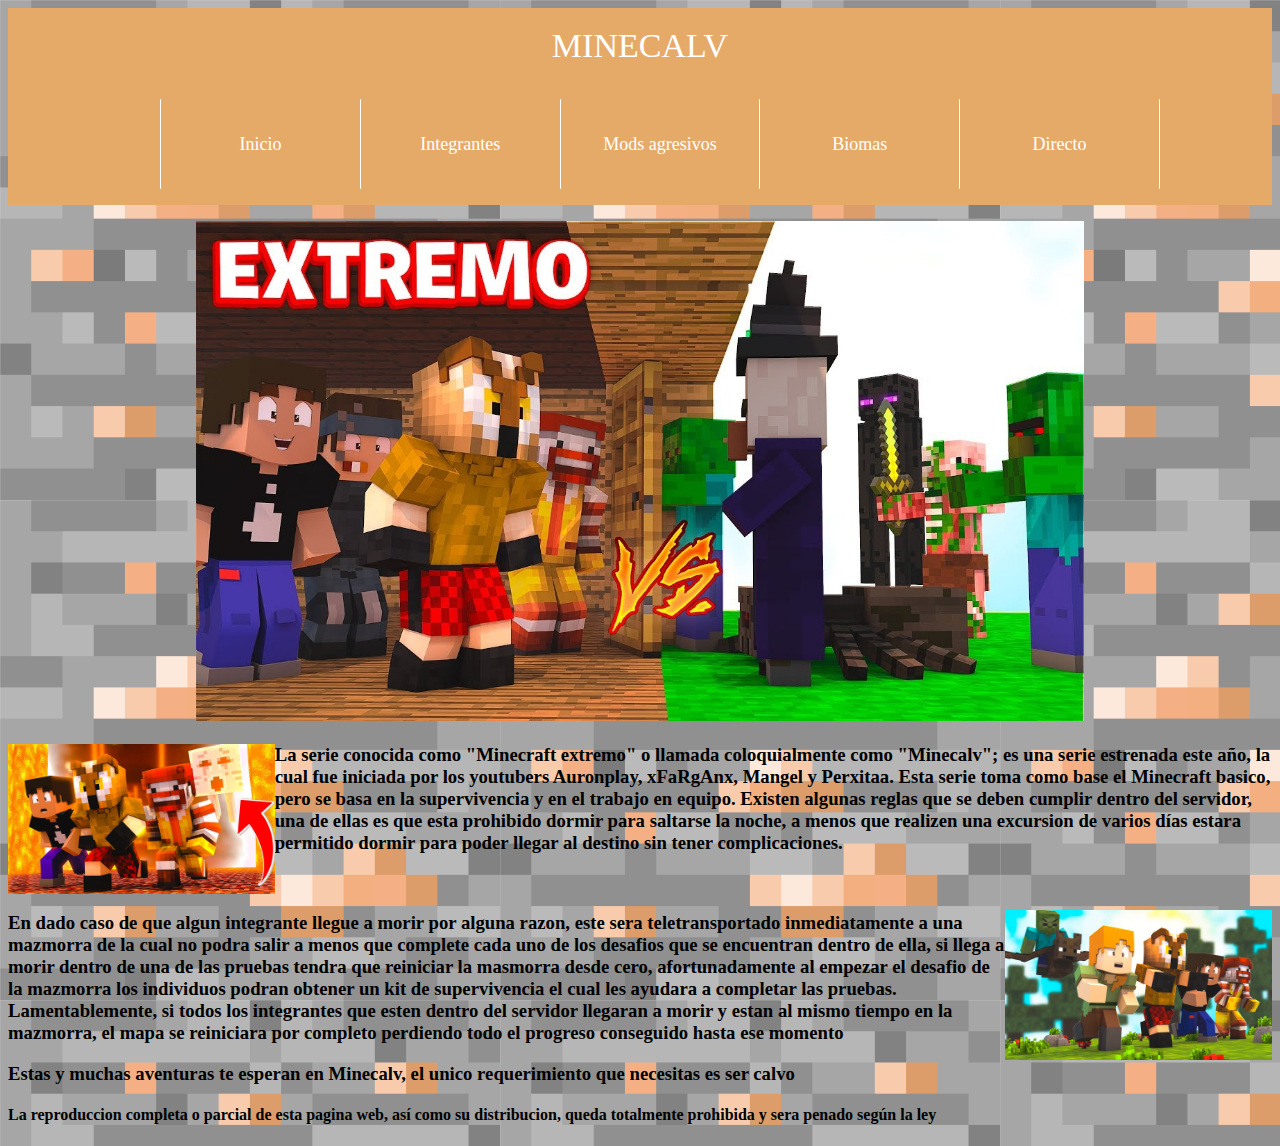
<file: index.html>
<!DOCTYPE html>
<html>
<head>
	<meta charset="utf-8">
	<title>Minecalv</title>
	<link rel="stylesheet" type="text/css" href="css/estilos.css">
</head>
<body img background=Iron.png>
	<section class="title">
		<h1>MINECALV</h1>
	</section>
	<nav class="navegacion">
		<ul class="menu">
			<li class="first-item">
				<a href="#">
					<a href="index.html">
						<img src="Pasto.png" alt="" class="imagenes">
						<span class="text-item">Inicio</span>
						<span class="down-item"></span>
					</a>
				</a>
			</li>
			<li>
				<a href="#">
					<a href="Integrantes.html">
						<img src="Integrantes.png" alt="" class="imagenes">
					    <span class="text-item">Integrantes</span>
					    <span class="down-item"></span>
					</a>
				</a>
			</li>
			<li>
				<a href="#">
					<a href="Mod.html">
						<img src="Mod.png" alt="" class="imagenes">
					    <span class="text-item">Mods agresivos</span>
					    <span class="down-item"></span>
					</a>
				</a>
			</li>
			<li>
				<a href="#">
					<a href="Biomas.html">
						<img src="Paisaje.jpg" alt="" class="imagenes">
					    <span class="text-item">Biomas</span>
					    <span class="down-item"></span>
					</a>
				</a>
			</li>
			<li>
				<a href="#">
					<a href="Canales.html">
						<img src="twitch.png" alt="" class="imagenes">
					    <span class="text-item">Directo</span>
					    <span class="down-item"></span>
					</a>
				</a>
			</li>
		</ul>
	</nav>
    <section>
		<div class="imagen">
			<p><img src="Extr.jpg" height="500"></p>
		</div>
		<div>
		<img src="Extremo2.jpg" align="left" height="150">	
			<p><h3>La serie conocida como "Minecraft extremo" o llamada coloquialmente como "Minecalv"; es una serie estrenada este año, la cual fue iniciada por los youtubers Auronplay, xFaRgAnx, Mangel y Perxitaa. Esta serie toma como base el Minecraft basico, pero se basa en la supervivencia y en el trabajo en equipo. Existen algunas reglas que se deben cumplir dentro del servidor, una de ellas es que esta prohibido dormir para saltarse la noche, a menos que realizen una excursion de varios días estara permitido dormir para poder llegar al destino sin tener complicaciones.</h3></p>
			<br clear="left">

            <p><img src="Extremo3.jpg" align="right" height="150"></p>
			<p><h3>En dado caso de que algun integrante llegue a morir por alguna razon, este sera teletransportado inmediatamente a una mazmorra de la cual no podra salir a menos que complete cada uno de los desafios que se encuentran dentro de ella, si llega a morir dentro de una de las pruebas tendra que reiniciar la masmorra desde cero, afortunadamente al empezar el desafio de la mazmorra los individuos podran obtener un kit de supervivencia el cual les ayudara a completar las pruebas. Lamentablemente, si todos los integrantes que esten dentro del servidor llegaran a morir y estan al mismo tiempo en la mazmorra, el mapa se reiniciara por completo perdiendo todo el progreso conseguido hasta ese momento</h3></p>

			<p><h3>Estas y muchas aventuras te esperan en Minecalv, el unico requerimiento que necesitas es ser calvo</h3></p>

		</div>   
	</section>
	<div>
		<footer>
			<h4>La reproduccion completa o parcial de esta pagina web, así como su distribucion, queda totalmente prohibida y sera penado según la ley</h4>
		</footer>
	</div>
</body>
</html>
</file>
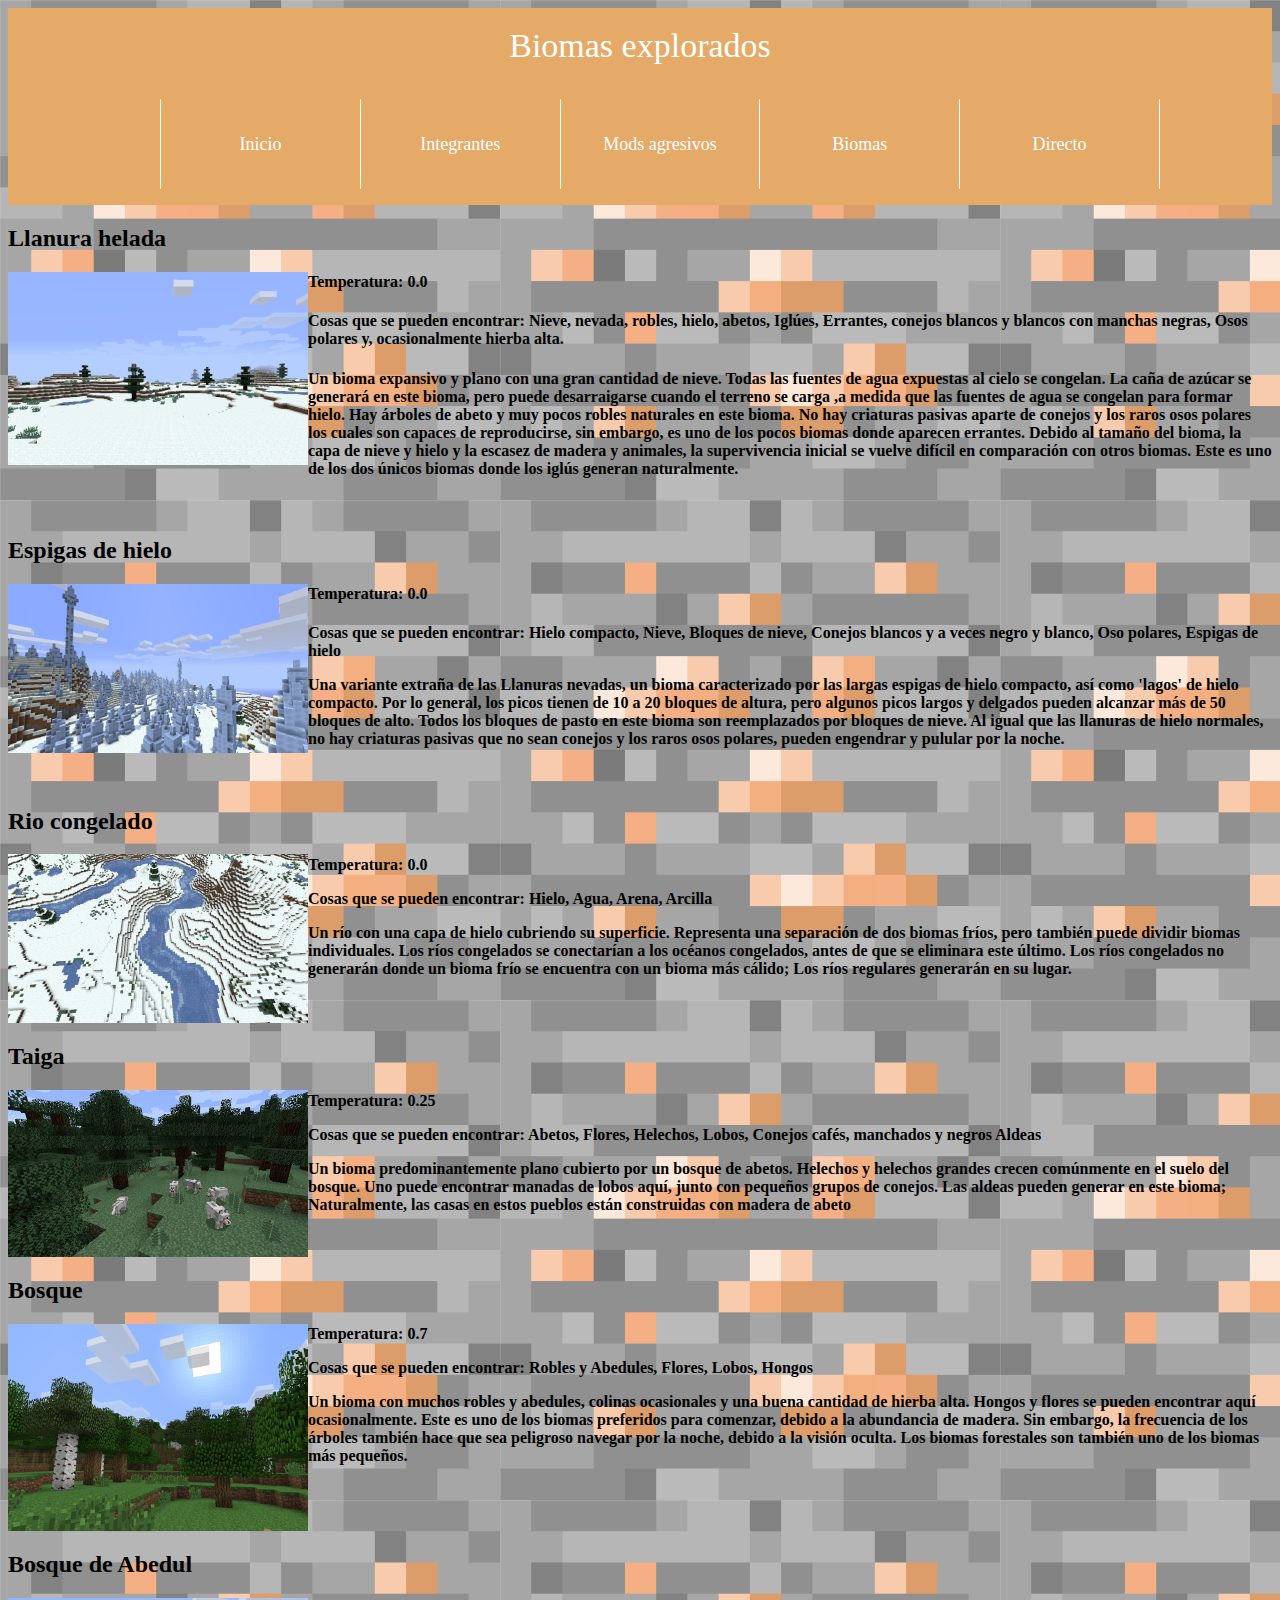
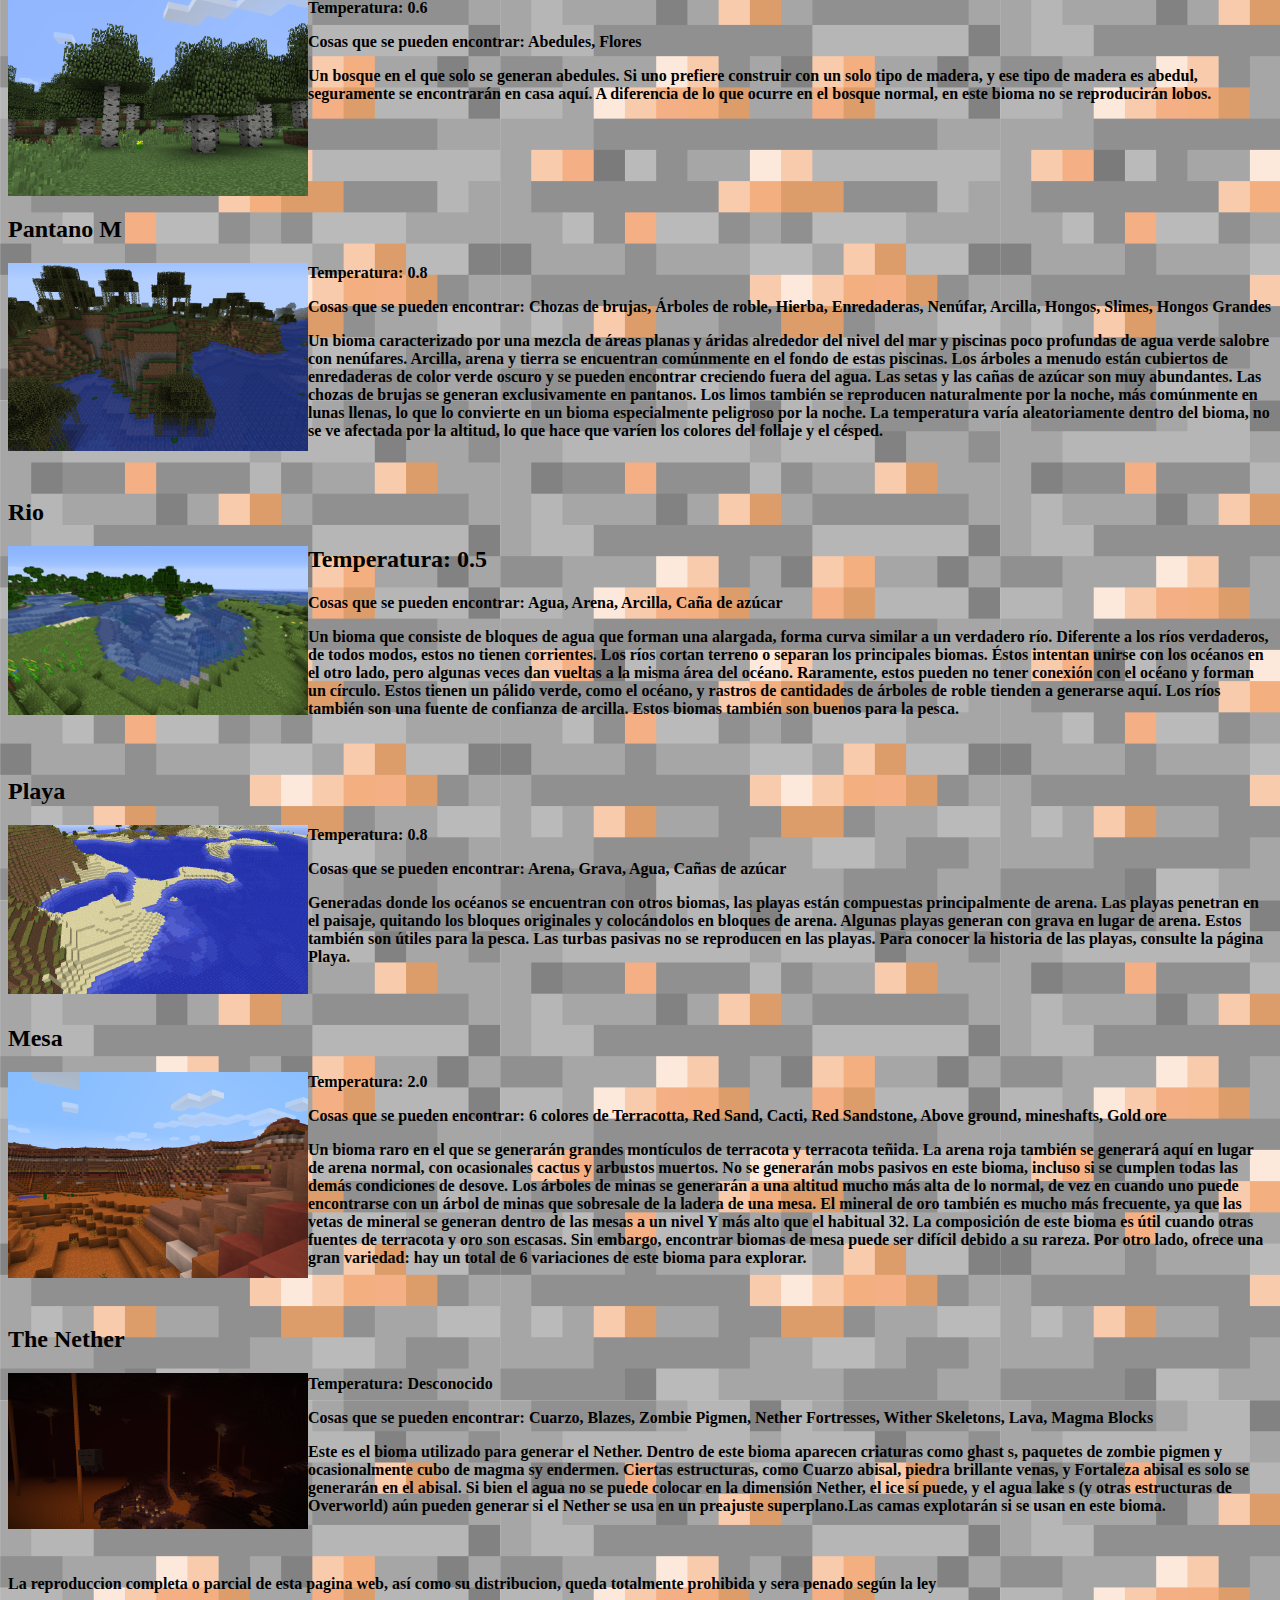
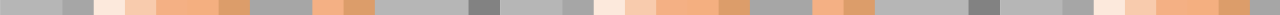
<file: Biomas.html>
<!DOCTYPE html>
<html>
<head>
	<meta charset="utf-8">
	<title>Biomas</title>
	<link rel="stylesheet" type="text/css" href="css/estilos.css">
</head>
<body img background=Iron.png>
	<section class="title">
		<h1>Biomas explorados</h1>
	</section>
	<nav class="navegacion">
		<ul class="menu">
			<li class="first-item">
				<a href="#">
					<a href="index.html">
						<img src="Pasto.png" alt="" class="imagenes">
						<span class="text-item">Inicio</span>
						<span class="down-item"></span>
					</a>
				</a>
			</li>
			<li>
				<a href="#">
					<a href="Integrantes.html">
						<img src="Integrantes.png" alt="" class="imagenes">
					    <span class="text-item">Integrantes</span>
					    <span class="down-item"></span>
					</a>
				</a>
			</li>
			<li>
				<a href="#">
					<a href="Mod.html">
						<img src="Mod.png" alt="" class="imagenes">
					    <span class="text-item">Mods agresivos</span>
					    <span class="down-item"></span>
					</a>
				</a>
			</li>
			<li>
				<a href="#">
					<a href="Biomas.html">
						<img src="Paisaje.jpg" alt="" class="imagenes">
					    <span class="text-item">Biomas</span>
					    <span class="down-item"></span>
					</a>
				</a>
			</li>
			<li>
				<a href="#">
					<a href="Canales.html">
						<img src="twitch.png" alt="" class="imagenes">
					    <span class="text-item">Directo</span>
					    <span class="down-item"></span>
					</a>
				</a>
			</li>
		</ul>
	</nav>
	<div>
		<nav>
			<p>
				<h2>Llanura helada</h2>
		    </p>
			<p>
				<img src="Llanurahelada.png" align="left">
				<p><h4>Temperatura: 0.0<h4></p>
				<p><h4>Cosas que se pueden encontrar: Nieve, nevada, robles, hielo, abetos, Iglúes, Errantes, conejos blancos y blancos con manchas negras, Osos polares y, ocasionalmente hierba alta.</h4></p>
				<h4>Un bioma expansivo y plano con una gran cantidad de nieve. Todas las fuentes de agua expuestas al cielo se congelan. La caña de azúcar se generará en este bioma, pero puede desarraigarse cuando el terreno se carga ,a medida que las fuentes de agua se congelan para formar hielo. Hay árboles de abeto y muy pocos robles naturales en este bioma. No hay criaturas pasivas aparte de conejos y los raros osos polares los cuales son capaces de reproducirse, sin embargo, es uno de los pocos biomas donde aparecen errantes. Debido al tamaño del bioma, la capa de nieve y hielo y la escasez de madera y animales, la supervivencia inicial se vuelve difícil en comparación con otros biomas. Este es uno de los dos únicos biomas donde los iglús generan naturalmente.</h4>
				<br clear="left">
			</p>
            <p><h2>Espigas de hielo</h2></p>
            <p>
				<img src="Espigas.png" align="left">
				<p><h4>Temperatura: 0.0<h4></p>
				<p><h4>Cosas que se pueden encontrar: Hielo compacto, Nieve, Bloques de nieve, Conejos blancos y a veces negro y blanco, Oso polares, Espigas de hielo</p>
				Una variante extraña de las Llanuras nevadas, un bioma caracterizado por las largas espigas de hielo compacto, así como 'lagos' de hielo compacto. Por lo general, los picos tienen de 10 a 20 bloques de altura, pero algunos picos largos y delgados pueden alcanzar más de 50 bloques de alto. Todos los bloques de pasto en este bioma son reemplazados por bloques de nieve. Al igual que las llanuras de hielo normales, no hay criaturas pasivas que no sean conejos y los raros osos polares, pueden engendrar y pulular por la noche.</h4>
				<br clear="left">
			</p>
			<p><h2>Rio congelado</h2></p>
				<img src="Congelado.png" align="left">
				<p><h4>Temperatura: 0.0</p>
				<p>Cosas que se pueden encontrar: Hielo, Agua, Arena, Arcilla</p>
				Un río con una capa de hielo cubriendo su superficie. Representa una separación de dos biomas fríos, pero también puede dividir biomas individuales. Los ríos congelados se conectarían a los océanos congelados, antes de que se eliminara este último. Los ríos congelados no generarán donde un bioma frío se encuentra con un bioma más cálido; Los ríos regulares generarán en su lugar.</h4>
				<br clear="left">
			<p><h2>Taiga</h2></p>
				<img src="Taiga.png" align="left">
				<p><h4>Temperatura: 0.25</p>
				<p>Cosas que se pueden encontrar: Abetos, Flores, Helechos, Lobos, Conejos cafés, manchados y negros Aldeas</p>
				Un bioma predominantemente plano cubierto por un bosque de abetos. Helechos y helechos grandes crecen comúnmente en el suelo del bosque. Uno puede encontrar manadas de lobos aquí, junto con pequeños grupos de conejos. Las aldeas pueden generar en este bioma; Naturalmente, las casas en estos pueblos están construidas con madera de abeto</h4>
				<br clear="left">
			<p><h2>Bosque</h2></p>
				<img src="Bosque.png" align="left">
				<p><h4>Temperatura: 0.7</p>
				<p>Cosas que se pueden encontrar: Robles y Abedules, Flores, Lobos, Hongos</p>
				Un bioma con muchos robles y abedules, colinas ocasionales y una buena cantidad de hierba alta. Hongos y flores se pueden encontrar aquí ocasionalmente. Este es uno de los biomas preferidos para comenzar, debido a la abundancia de madera. Sin embargo, la frecuencia de los árboles también hace que sea peligroso navegar por la noche, debido a la visión oculta. Los biomas forestales son también uno de los biomas más pequeños.</h4>
				<br clear="left">
			<p><h2>Bosque de Abedul</h2></p>
				<img src="Abedul.png" align="left">
				<p><h4>Temperatura: 0.6</p>
				<p>Cosas que se pueden encontrar: Abedules, Flores</p>
				Un bosque en el que solo se generan abedules. Si uno prefiere construir con un solo tipo de madera, y ese tipo de madera es abedul, seguramente se encontrarán en casa aquí. A diferencia de lo que ocurre en el bosque normal, en este bioma no se reproducirán lobos.</h4>	
				<br clear="left">
			<p><h2>Pantano M</h2></p>
				<img src="Pantano.png" align="left">
				<p><h4>Temperatura: 0.8</p>
				<p>Cosas que se pueden encontrar: Chozas de brujas, Árboles de roble, Hierba, Enredaderas, Nenúfar, Arcilla, Hongos, Slimes, Hongos Grandes</p>
				Un bioma caracterizado por una mezcla de áreas planas y áridas alrededor del nivel del mar y piscinas poco profundas de agua verde salobre con nenúfares. Arcilla, arena y tierra se encuentran comúnmente en el fondo de estas piscinas. Los árboles a menudo están cubiertos de enredaderas de color verde oscuro y se pueden encontrar creciendo fuera del agua. Las setas y las cañas de azúcar son muy abundantes. Las chozas de brujas se generan exclusivamente en pantanos. Los limos también se reproducen naturalmente por la noche, más comúnmente en lunas llenas, lo que lo convierte en un bioma especialmente peligroso por la noche. La temperatura varía aleatoriamente dentro del bioma, no se ve afectada por la altitud, lo que hace que varíen los colores del follaje y el césped.</h4>
				<br clear="left">
			<p><h2>Rio</h2></p>
				<img src="Rio.png" align="left">
				<p><h2>Temperatura: 0.5</h2></p>
				<p><h4>Cosas que se pueden encontrar: Agua, Arena, Arcilla, Caña de azúcar</p>
				Un bioma que consiste de bloques de agua que forman una alargada, forma curva similar a un verdadero río. Diferente a los ríos verdaderos, de todos modos, estos no tienen corrientes. Los ríos cortan terreno o separan los principales biomas. Éstos intentan unirse con los océanos en el otro lado, pero algunas veces dan vueltas a la misma área del océano. Raramente, estos pueden no tener conexión con el océano y forman un círculo. Estos tienen un pálido verde, como el océano, y rastros de cantidades de árboles de roble tienden a generarse aquí. Los ríos también son una fuente de confianza de arcilla. Estos biomas también son buenos para la pesca.</h4>
				<br clear="left">
			<p><h2>Playa</h2></p>
				<img src="Playa.png" align="left">
				<p><h4>Temperatura: 0.8</p>
				<p>Cosas que se pueden encontrar: Arena, Grava, Agua, Cañas de azúcar</p>
				Generadas donde los océanos se encuentran con otros biomas, las playas están compuestas principalmente de arena. Las playas penetran en el paisaje, quitando los bloques originales y colocándolos en bloques de arena. Algunas playas generan con grava en lugar de arena. Estos también son útiles para la pesca. Las turbas pasivas no se reproducen en las playas. Para conocer la historia de las playas, consulte la página Playa.</h4>
				<br clear="left">
			<p><h2>Mesa</h2></p>
				<img src="mesa.png" align="left">
				<p><h4>Temperatura: 2.0</p>
				<p>Cosas que se pueden encontrar: 6 colores de Terracotta, Red Sand, Cacti, Red Sandstone, Above ground, mineshafts, Gold ore</p>
				Un bioma raro en el que se generarán grandes montículos de terracota y terracota teñida. La arena roja también se generará aquí en lugar de arena normal, con ocasionales cactus y arbustos muertos. No se generarán mobs pasivos en este bioma, incluso si se cumplen todas las demás condiciones de desove. Los árboles de minas se generarán a una altitud mucho más alta de lo normal, de vez en cuando uno puede encontrarse con un árbol de minas que sobresale de la ladera de una mesa. El mineral de oro también es mucho más frecuente, ya que las vetas de mineral se generan dentro de las mesas a un nivel Y más alto que el habitual 32. La composición de este bioma es útil cuando otras fuentes de terracota y oro son escasas. Sin embargo, encontrar biomas de mesa puede ser difícil debido a su rareza. Por otro lado, ofrece una gran variedad: hay un total de 6 variaciones de este bioma para explorar.</h4>
				<br clear="left">
			<p><h2>The Nether</h2></p>
				<img src="The_Nether.png" align="left">
				<p><h4>Temperatura: Desconocido</p>
				<p>Cosas que se pueden encontrar: Cuarzo, Blazes, Zombie Pigmen, Nether Fortresses, Wither Skeletons, Lava, Magma Blocks</p>
				Este es el bioma utilizado para generar el Nether. Dentro de este bioma aparecen criaturas como ghast s, paquetes de zombie pigmen y ocasionalmente cubo de magma sy endermen. Ciertas estructuras, como Cuarzo abisal, piedra brillante venas, y Fortaleza abisal es solo se generarán en el abisal. Si bien el agua no se puede colocar en la dimensión Nether, el ice sí puede, y el agua lake s (y otras estructuras de Overworld) aún pueden generar si el Nether se usa en un preajuste superplano.Las camas explotarán si se usan en este bioma.</h4>
				<br clear="left">
		</nav>
	</div>
	<div>
		<footer>
			<h4>
				La reproduccion completa o parcial de esta pagina web, así como su distribucion, queda totalmente prohibida y sera penado según la ley
			</h4>
		</footer>
	</div>
</body>
</html>
</file>
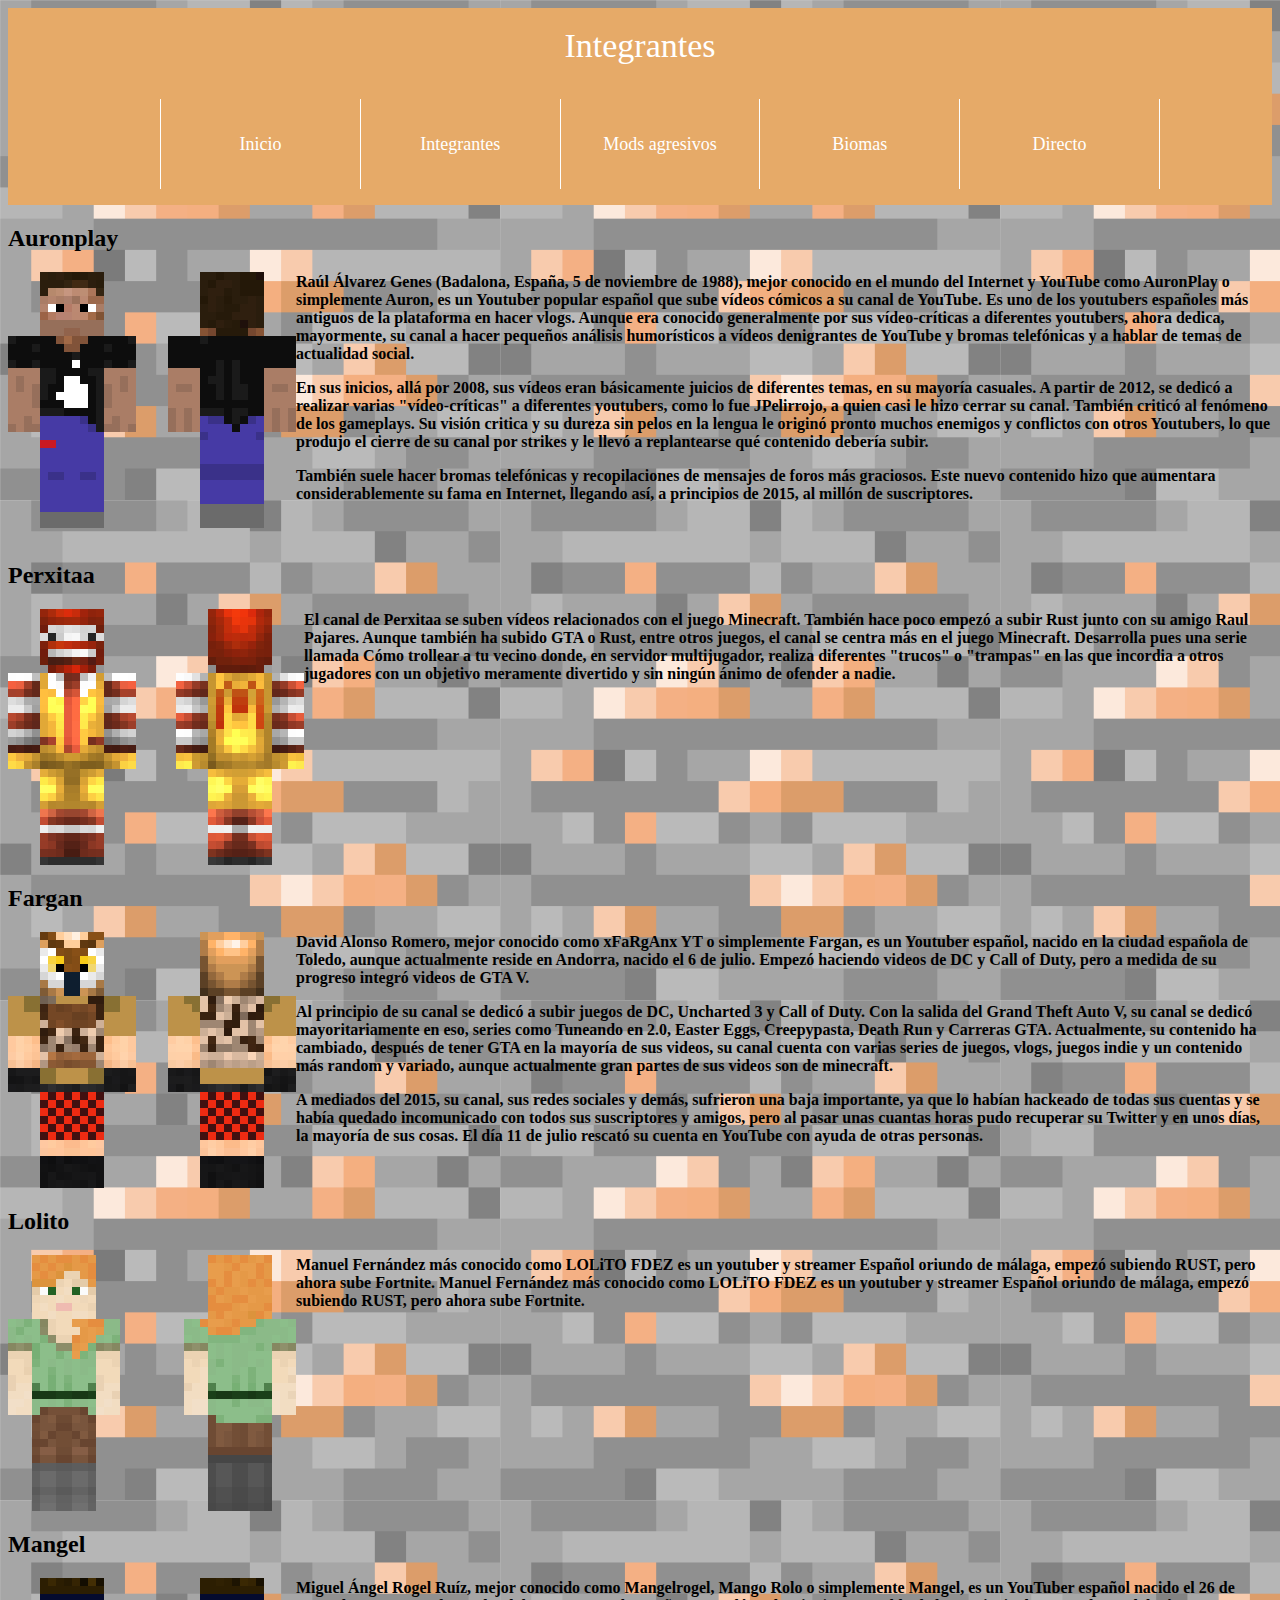
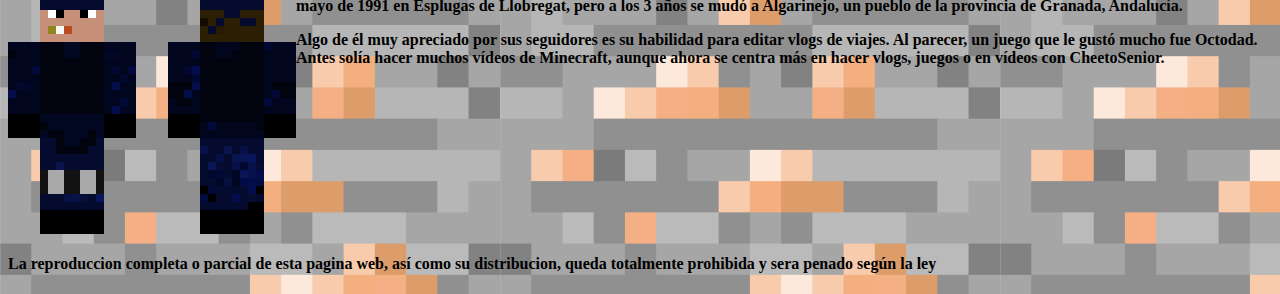
<file: Integrantes.html>
<!DOCTYPE html>
<html>
<head>
	<meta charset="utf-8">
	<title>Integrantes</title>
	<link rel="stylesheet" type="text/css" href="css/estilos.css">
</head>
<body img background=Iron.png>
	<section class="title">
		<h1>Integrantes</h1>
	</section>
	<nav class="navegacion">
		<ul class="menu">
			<li class="first-item">
				<a href="#">
					<a href="index.html">
						<img src="Pasto.png" alt="" class="imagenes">
						<span class="text-item">Inicio</span>
						<span class="down-item"></span>
					</a>
				</a>
			</li>
			<li>
				<a href="#">
					<a href="Integrantes.html">
						<img src="Integrantes.png" alt="" class="imagenes">
					    <span class="text-item">Integrantes</span>
					    <span class="down-item"></span>
					</a>
				</a>
			</li>
			<li>
				<a href="#">
					<a href="Mod.html">
						<img src="Mod.png" alt="" class="imagenes">
					    <span class="text-item">Mods agresivos</span>
					    <span class="down-item"></span>
					</a>
				</a>
			</li>
			<li>
				<a href="#">
					<a href="Biomas.html">
						<img src="Paisaje.jpg" alt="" class="imagenes">
					    <span class="text-item">Biomas</span>
					    <span class="down-item"></span>
					</a>
				</a>
			</li>
			<li>
				<a href="#">
					<a href="Canales.html">
						<img src="twitch.png" alt="" class="imagenes">
					    <span class="text-item">Directo</span>
					    <span class="down-item"></span>
					</a>
				</a>
			</li>
		</ul>
	</nav>
	<div>
		<nav>
			<p><h2>Auronplay</h2></p>
			<img src="Auronplay.png" align="left">
			<h4>Raúl Álvarez Genes (Badalona, España, 5 de noviembre de 1988), mejor conocido en el mundo del Internet y YouTube como AuronPlay o simplemente Auron, es un Youtuber popular español que sube vídeos cómicos a su canal de YouTube. Es uno de los youtubers españoles más antiguos de la plataforma en hacer vlogs. Aunque era conocido generalmente por sus vídeo-críticas a diferentes youtubers, ahora dedica, mayormente, su canal a hacer pequeños análisis humorísticos a vídeos denigrantes de YouTube y bromas telefónicas y a hablar de temas de actualidad social. 
			<p>En sus inicios, allá por 2008, sus vídeos eran básicamente juicios de diferentes temas, en su mayoría casuales. A partir de 2012, se dedicó a realizar varias "vídeo-críticas" a diferentes youtubers, como lo fue JPelirrojo, a quien casi le hizo cerrar su canal. También criticó al fenómeno de los gameplays. Su visión critica y su dureza sin pelos en la lengua le originó pronto muchos enemigos y conflictos con otros Youtubers, lo que produjo el cierre de su canal por strikes y le llevó a replantearse qué contenido debería subir.</p>
			<p>También suele hacer bromas telefónicas y recopilaciones de mensajes de foros más graciosos. Este nuevo contenido hizo que aumentara considerablemente su fama en Internet, llegando así, a principios de 2015, al millón de suscriptores.</h4></p>
			<br clear="left">
			<p><h2>Perxitaa</h2></p>
			<img src="Perxita.png" align="left">
			<p><h4>El canal de Perxitaa se suben vídeos relacionados con el juego Minecraft. También hace poco empezó a subir Rust junto con su amigo Raul Pajares. Aunque también ha subido GTA o Rust, entre otros juegos, el canal se centra más en el juego Minecraft. Desarrolla pues una serie llamada Cómo trollear a tu vecino donde, en servidor multijugador, realiza diferentes "trucos" o "trampas" en las que incordia a otros jugadores con un objetivo meramente divertido y sin ningún ánimo de ofender a nadie.</h4></p>
			<br clear="left">
			<p><h2>Fargan</h2></p>
			<img src="Fargan.png" align="left">
			<p><h4>David Alonso Romero, mejor conocido como xFaRgAnx YT o simplemente Fargan, es un Youtuber español, nacido en la ciudad española de Toledo, aunque actualmente reside en Andorra, nacido el 6 de julio. Empezó haciendo videos de DC y Call of Duty, pero a medida de su progreso integró videos de GTA V.</p>
			<p>Al principio de su canal se dedicó a subir juegos de DC, Uncharted 3 y Call of Duty. Con la salida del Grand Theft Auto V, su canal se dedicó mayoritariamente en eso, series como Tuneando en 2.0, Easter Eggs, Creepypasta, Death Run y Carreras GTA. Actualmente, su contenido ha cambiado, después de tener GTA en la mayoría de sus videos, su canal cuenta con varias series de juegos, vlogs, juegos indie y un contenido más random y variado, aunque actualmente gran partes de sus videos son de minecraft.</p>
			<p>A mediados del 2015, su canal, sus redes sociales y demás, sufrieron una baja importante, ya que lo habían hackeado de todas sus cuentas y se había quedado incomunicado con todos sus suscriptores y amigos, pero al pasar unas cuantas horas pudo recuperar su Twitter y en unos días, la mayoría de sus cosas. El día 11 de julio rescató su cuenta en YouTube con ayuda de otras personas.</h4></p>
			<br clear="left">
			<p><h2>Lolito</h2></p>   
			<img src="Lolito.png" align="left">
			<p><h4>Manuel Fernández más conocido como LOLiTO FDEZ es un youtuber y streamer Español oriundo de málaga, empezó subiendo RUST, pero ahora sube Fortnite. Manuel Fernández más conocido como LOLiTO FDEZ es un youtuber y streamer Español oriundo de málaga, empezó subiendo RUST, pero ahora sube Fortnite.</h4></p>
			<br clear="left">
			<p><h2>Mangel</h2></p>  
			<img src="Mangel.png" align="left">
			<p><h4>Miguel Ángel Rogel Ruíz, mejor conocido como Mangelrogel, Mango Rolo o simplemente Mangel, es un YouTuber español nacido el 26 de mayo de 1991 en Esplugas de Llobregat, pero a los 3 años se mudó a Algarinejo, un pueblo de la provincia de Granada, Andalucía.</p>
			<p>Algo de él muy apreciado por sus seguidores es su habilidad para editar vlogs de viajes. Al parecer, un juego que le gustó mucho fue Octodad. Antes solía hacer muchos vídeos de Minecraft, aunque ahora se centra más en hacer vlogs, juegos o en vídeos con CheetoSenior.</h4SS></p>
			<br clear="left">   
		</nav>
	</div>
	<div>
		<h4>
			La reproduccion completa o parcial de esta pagina web, así como su distribucion, queda totalmente prohibida y sera penado según la ley
		</h4>
	</div>
</body>
</html>
</file>
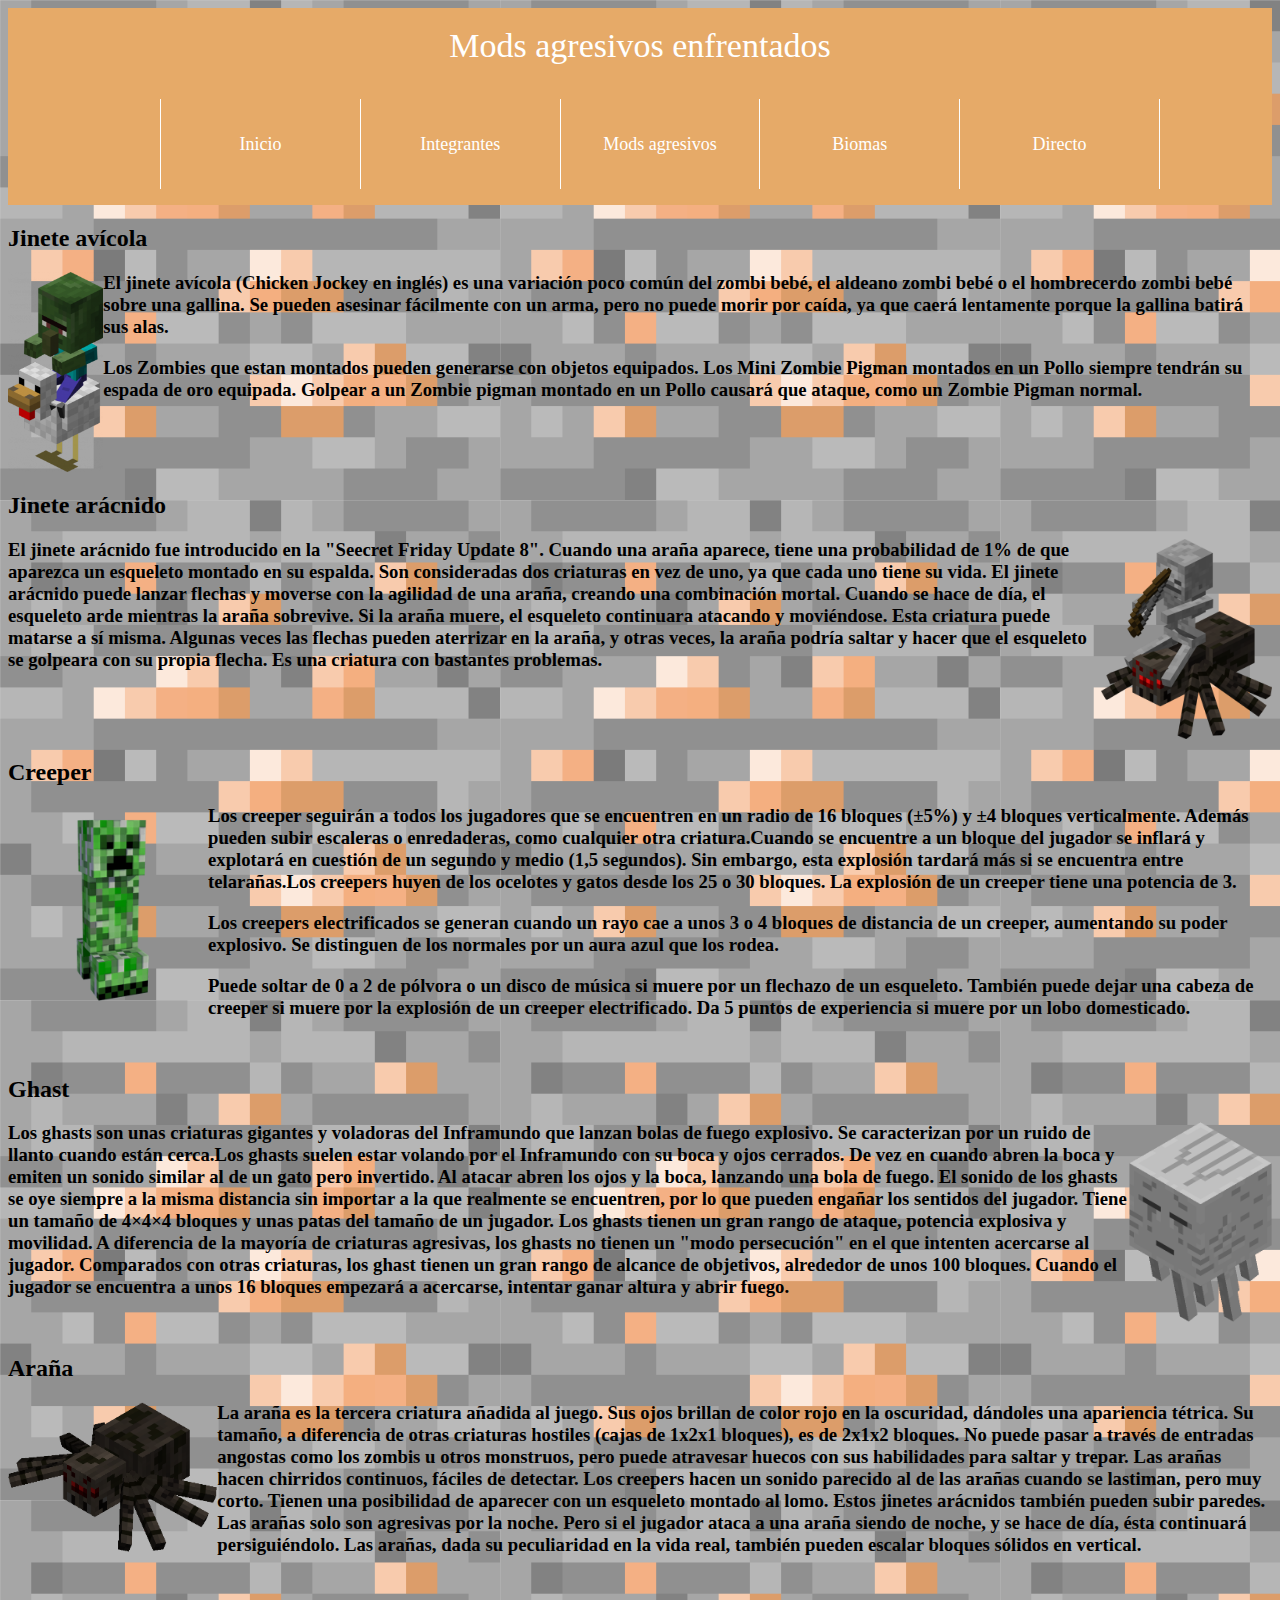
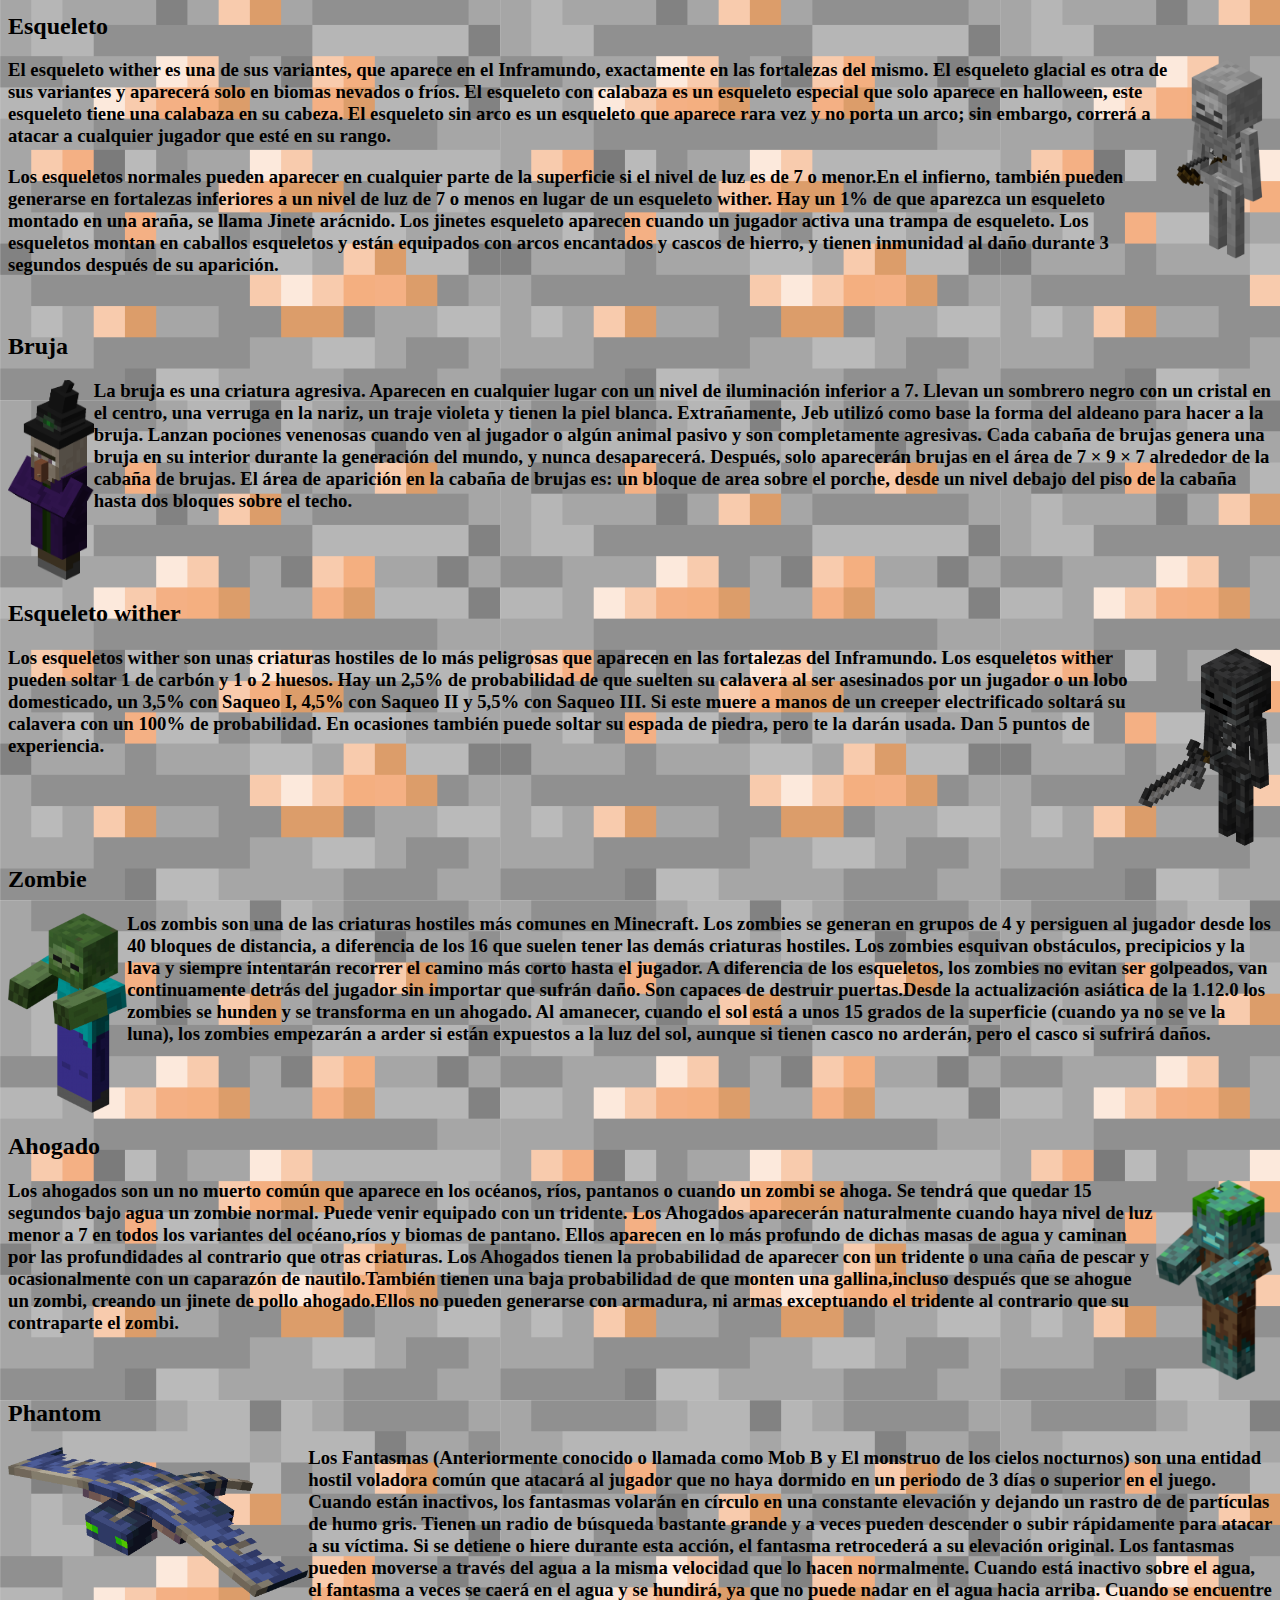
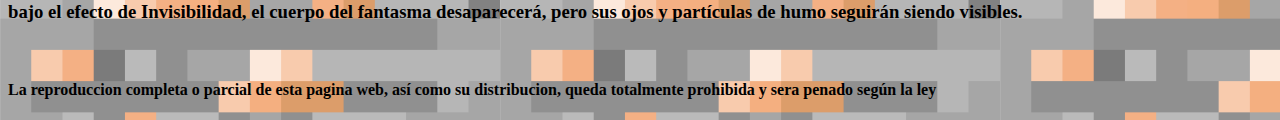
<file: Mod.html>
<!DOCTYPE html>
<html>
<head>
	<meta charset="utf-8">
	<title>Mods</title>
	<link rel="stylesheet" type="text/css" href="css/estilos.css">
</head>
<body img background=Iron.png>
	<section class="title">
		<h1>Mods agresivos enfrentados</h1>
	</section>
	<nav class="navegacion">
		<ul class="menu">
			<li class="first-item">
				<a href="#">
					<a href="index.html">
						<img src="Pasto.png" alt="" class="imagenes">
						<span class="text-item">Inicio</span>
						<span class="down-item"></span>
					</a>
				</a>
			</li>
			<li>
				<a href="#">
					<a href="Integrantes.html">
						<img src="Integrantes.png" alt="" class="imagenes">
					    <span class="text-item">Integrantes</span>
					    <span class="down-item"></span>
					</a>
				</a>
			</li>
			<li>
				<a href="#">
					<a href="Mod.html">
						<img src="Mod.png" alt="" class="imagenes">
					    <span class="text-item">Mods agresivos</span>
					    <span class="down-item"></span>
					</a>
				</a>
			</li>
			<li>
				<a href="#">
					<a href="Biomas.html">
						<img src="Paisaje.jpg" alt="" class="imagenes">
					    <span class="text-item">Biomas</span>
					    <span class="down-item"></span>
					</a>
				</a>
			</li>
			<li>
				<a href="#">
					<a href="Canales.html">
						<img src="twitch.png" alt="" class="imagenes">
					    <span class="text-item">Directo</span>
					    <span class="down-item"></span>
					</a>
				</a>
			</li>
		</ul>
	</nav>
	<div>
		<nav>
			<p><h2>Jinete avícola</h2></p>
				<p><img src="Pequeño.png" height="200" align="left"></p>
				<p><h3>El jinete avícola (Chicken Jockey en inglés) es una variación poco común del zombi bebé, el aldeano zombi bebé o el hombrecerdo zombi bebé sobre una gallina. Se pueden asesinar fácilmente con un arma, pero no puede morir por caída, ya que caerá lentamente porque la gallina batirá sus alas.</h3></p>
				<p><h3>Los Zombies que estan montados pueden generarse con objetos equipados. Los Mini Zombie Pigman montados en un Pollo siempre tendrán su espada de oro equipada. Golpear a un Zombie pigman montado en un Pollo causará que ataque, como un Zombie Pigman normal.</h3></p>
				<br clear="left">
			<p align="right"><h2>Jinete arácnido</h2></p>
				<p><img src="Jinete_arácnido.png" height="200" align="right"></p>
				<p><h3>El jinete arácnido fue introducido en la "Seecret Friday Update 8". Cuando una araña aparece, tiene una probabilidad de 1% de que aparezca un esqueleto montado en su espalda. Son consideradas dos criaturas en vez de uno, ya que cada uno tiene su vida. El jinete arácnido puede lanzar flechas y moverse con la agilidad de una araña, creando una combinación mortal.

				Cuando se hace de día, el esqueleto arde mientras la araña sobrevive. Si la araña muere, el esqueleto continuara atacando y moviéndose.

				Esta criatura puede matarse a sí misma. Algunas veces las flechas pueden aterrizar en la araña, y otras veces, la araña podría saltar y hacer que el esqueleto se golpeara con su propia flecha. Es una criatura con bastantes problemas.</h3></p>
				<br clear="right">
			<p align="left"><h2>Creeper</h2></p>
				<p><img src="Creeper.png" height="200" align="left"></p>
				<p><h3>Los creeper seguirán a todos los jugadores que se encuentren en un radio de 16 bloques (±5%) y ±4 bloques verticalmente. Además pueden subir escaleras o enredaderas, como cualquier otra criatura.Cuando se encuentre a un bloque del jugador se inflará y explotará en cuestión de un segundo y medio (1,5 segundos). Sin embargo, esta explosión tardará más si se encuentra entre telarañas.Los creepers huyen de los ocelotes y gatos desde los 25 o 30 bloques. La explosión de un creeper tiene una potencia de 3.</h3></p>
				<p><h3>Los creepers electrificados se generan cuando un rayo cae a unos 3 o 4 bloques de distancia de un creeper, aumentando su poder explosivo. Se distinguen de los normales por un aura azul que los rodea.</h3></p>
				<p><h3>Puede soltar de 0 a 2 de pólvora o un disco de música si muere por un flechazo de un esqueleto. También puede dejar una cabeza de creeper si muere por la explosión de un creeper electrificado. Da 5 puntos de experiencia si muere por un lobo domesticado.</h3></p>
				<br clear="left">
			<p align="right"><h2>Ghast</h2></p>
				<img src="Ghast.png" height="200" align="right">
				<p><h3>Los ghasts son unas criaturas gigantes y voladoras del Inframundo que lanzan bolas de fuego explosivo. Se caracterizan por un ruido de llanto cuando están cerca.Los ghasts suelen estar volando por el Inframundo con su boca y ojos cerrados. De vez en cuando abren la boca y emiten un sonido similar al de un gato pero invertido. Al atacar abren los ojos y la boca, lanzando una bola de fuego. El sonido de los ghasts se oye siempre a la misma distancia sin importar a la que realmente se encuentren, por lo que pueden engañar los sentidos del jugador. Tiene un tamaño de 4×4×4 bloques y unas patas del tamaño de un jugador. Los ghasts tienen un gran rango de ataque, potencia explosiva y movilidad. A diferencia de la mayoría de criaturas agresivas, los ghasts no tienen un "modo persecución" en el que intenten acercarse al jugador. Comparados con otras criaturas, los ghast tienen un gran rango de alcance de objetivos, alrededor de unos 100 bloques. Cuando el jugador se encuentra a unos 16 bloques empezará a acercarse, intentar ganar altura y abrir fuego.</h3></p>
				<br clear="right">
			<p align="left"><h2>Araña</h2></p>
				<img src="Araña.png" height="150" align="left">
				<p><h3>La araña es la tercera criatura añadida al juego. Sus ojos brillan de color rojo en la oscuridad, dándoles una apariencia tétrica. Su tamaño, a diferencia de otras criaturas hostiles (cajas de 1x2x1 bloques), es de 2x1x2 bloques. No puede pasar a través de entradas angostas como los zombis u otros monstruos, pero puede atravesar huecos con sus habilidades para saltar y trepar. Las arañas hacen chirridos continuos, fáciles de detectar. Los creepers hacen un sonido parecido al de las arañas cuando se lastiman, pero muy corto. Tienen una posibilidad de aparecer con un esqueleto montado al lomo. Estos jinetes arácnidos también pueden subir paredes. Las arañas solo son agresivas por la noche. Pero si el jugador ataca a una araña siendo de noche, y se hace de día, ésta continuará persiguiéndolo. Las arañas, dada su peculiaridad en la vida real, también pueden escalar bloques sólidos en vertical.</h3></p>
				<br clear="left">
			<p align="right"><h2>Esqueleto</h2></p>
				<img src="Esqueleto.png" height="200" align="right">
				<p><h3>El esqueleto wither es una de sus variantes, que aparece en el Inframundo, exactamente en las fortalezas del mismo. El esqueleto glacial es otra de sus variantes y aparecerá solo en biomas nevados o fríos. El esqueleto con calabaza es un esqueleto especial que solo aparece en halloween, este esqueleto tiene una calabaza en su cabeza. El esqueleto sin arco es un esqueleto que aparece rara vez y no porta un arco; sin embargo, correrá a atacar a cualquier jugador que esté en su rango.</h3></p>
				<p><h3>Los esqueletos normales pueden aparecer en cualquier parte de la superficie si el nivel de luz es de 7 o menor.En el infierno, también pueden generarse en fortalezas inferiores a un nivel de luz de 7 o menos en lugar de un esqueleto wither. Hay un 1% de que aparezca un esqueleto montado en una araña, se llama Jinete arácnido. Los jinetes esqueleto aparecen cuando un jugador activa una trampa de esqueleto. Los esqueletos montan en caballos esqueletos y están equipados con arcos encantados y cascos de hierro, y tienen inmunidad al daño durante 3 segundos después de su aparición.</h3></p>
				<br clear="right">
			<p align="left"><h2>Bruja</h2></p>
				<img src="Bruja.png" height="200" align="left">
				<p><h3>La bruja es una criatura agresiva. Aparecen en cualquier lugar con un nivel de iluminación inferior a 7. Llevan un sombrero negro con un cristal en el centro, una verruga en la nariz, un traje violeta y tienen la piel blanca. Extrañamente, Jeb utilizó como base la forma del aldeano para hacer a la bruja. Lanzan pociones venenosas cuando ven al jugador o algún animal pasivo y son completamente agresivas. Cada cabaña de brujas genera una bruja en su interior durante la generación del mundo, y nunca desaparecerá. Después, solo aparecerán brujas en el área de 7 × 9 × 7 alrededor de la cabaña de brujas. El área de aparición en la cabaña de brujas es: un bloque de area sobre el porche, desde un nivel debajo del piso de la cabaña hasta dos bloques sobre el techo.</h3></p>
				<br clear="left">
			<p align="right"><h2>Esqueleto wither</h2></p>
				<img src="Esqueleto_wither.png" height="200" align="right">
				<p><h3>Los esqueletos wither son unas criaturas hostiles de lo más peligrosas que aparecen en las fortalezas del Inframundo. Los esqueletos wither pueden soltar 1 de carbón y 1 o 2 huesos. Hay un 2,5% de probabilidad de que suelten su calavera al ser asesinados por un jugador o un lobo domesticado, un 3,5% con Saqueo I, 4,5% con Saqueo II y 5,5% con Saqueo III. Si este muere a manos de un creeper electrificado soltará su calavera con un 100% de probabilidad. En ocasiones también puede soltar su espada de piedra, pero te la darán usada. Dan 5 puntos de experiencia.</h3></p>
				<br clear="right">
			<p align="left"><h2>Zombie</h2></p>
				<img src="Zombie.png" height="200" align="left">
				<p><h3>Los zombis son una de las criaturas hostiles más comunes en Minecraft. Los zombies se generan en grupos de 4 y persiguen al jugador desde los 40 bloques de distancia, a diferencia de los 16 que suelen tener las demás criaturas hostiles. Los zombies esquivan obstáculos, precipicios y la lava y siempre intentarán recorrer el camino más corto hasta el jugador. A diferencia de los esqueletos, los zombies no evitan ser golpeados, van continuamente detrás del jugador sin importar que sufrán daño. Son capaces de destruir puertas.Desde la actualización asiática de la 1.12.0 los zombies se hunden y se transforma en un ahogado. Al amanecer, cuando el sol está a unos 15 grados de la superficie (cuando ya no se ve la luna), los zombies empezarán a arder si están expuestos a la luz del sol, aunque si tienen casco no arderán, pero el casco si sufrirá daños.</h3></p>
				<br clear="left">
			<p align="right"><h2>Ahogado</h2></p>
				<img src="Ahogado.png" height="200" align="right">
				<p><h3>Los ahogados son un no muerto común que aparece en los océanos, ríos, pantanos o cuando un zombi se ahoga. Se tendrá que quedar 15 segundos bajo agua un zombie normal. Puede venir equipado con un tridente. Los Ahogados aparecerán naturalmente cuando haya nivel de luz menor a 7 en todos los variantes del océano,ríos y biomas de pantano. Ellos aparecen en lo más profundo de dichas masas de agua y caminan por las profundidades al contrario que otras criaturas. Los Ahogados tienen la probabilidad de aparecer con un tridente o una caña de pescar y ocasionalmente con un caparazón de nautilo.También tienen una baja probabilidad de que monten una gallina,incluso después que se ahogue un zombi, creando un jinete de pollo ahogado.Ellos no pueden generarse con armadura, ni armas exceptuando el tridente al contrario que su contraparte el zombi.</h3></p>
				<br clear="right">
			<p align="left"><h2>Phantom</h2></p>
				<img src="Pajaro.png" height="150" align="left">
				<p><h3>Los Fantasmas (Anteriormente conocido o llamada como Mob B y El monstruo de los cielos nocturnos) son una entidad hostil voladora común que atacará al jugador que no haya dormido en un periodo de 3 días o superior en el juego. Cuando están inactivos, los fantasmas volarán en círculo en una constante elevación y dejando un rastro de de partículas de humo gris. Tienen un radio de búsqueda bastante grande y a veces pueden descender o subir rápidamente para atacar a su víctima. Si se detiene o hiere durante esta acción, el fantasma retrocederá a su elevación original. Los fantasmas pueden moverse a través del agua a la misma velocidad que lo hacen normalmente. Cuando está inactivo sobre el agua, el fantasma a veces se caerá en el agua y se hundirá, ya que no puede nadar en el agua hacia arriba. Cuando se encuentre bajo el efecto de Invisibilidad, el cuerpo del fantasma desaparecerá, pero sus ojos y partículas de humo seguirán siendo visibles.</h3></p>
				<br clear="left">
		</nav>
	</div>
	<div>
		<footer>
			<h4>
				La reproduccion completa o parcial de esta pagina web, así como su distribucion, queda totalmente prohibida y sera penado según la ley
			</h4>
		</footer>
	</div>
</body>
</html>
</file>
<file: css/estilos.css>
.imagen{
	text-align: center;
}

.canal{
	text-align: center;
}

a{
	text-decoration: none;
}

ul{
	list-style: none;
}

img{
	max-width: 100%;
}

.title{
	width: 100%;
	background: #E6AA68;
	height: 75px;
	
	display: flex;
	align-items: center;
	justify-content: center;
}

.title h1{
	color: #fff;
	font-size: 34px;
	font-weight: 200;
	text-align: center;
}

.navegacion{
	width: 100%;
	background: #E6AA68;

	display: flex;
	justify-content: center;
}

.menu{
	width: 1000px;
	display: flex;
	flex-wrap: wrap;
	height: 90px;
}

.menu li{
	flex-basis: 0;
	flex-grow: 1;
	border-right: 1px solid #FDFEFE;
	position: relative;
}

.menu .first-item{
	border-left: 1px solid #FDFEFE;
}

.menu li a{
	display: flex;
	flex-direction: column;
	font-size: 18px;
}

.menu .imagenes{
	position: absolute;
	bottom: 0;
	right: 30px;
	width: 0%;
	z-index: 20;

	-webkit-transition: all 300ms cubic-bezier(0.445, 0.050, 0.550, 0.950); 
   -moz-transition: all 300ms cubic-bezier(0.445, 0.050, 0.550, 0.950); 
     -o-transition: all 300ms cubic-bezier(0.445, 0.050, 0.550, 0.950); 
        transition: all 300ms cubic-bezier(0.445, 0.050, 0.550, 0.950); /* easeInOutSine */

-webkit-transition-timing-function: cubic-bezier(0.445, 0.050, 0.550, 0.950); 
   -moz-transition-timing-function: cubic-bezier(0.445, 0.050, 0.550, 0.950); 
     -o-transition-timing-function: cubic-bezier(0.445, 0.050, 0.550, 0.950); 
        transition-timing-function: cubic-bezier(0.445, 0.050, 0.550, 0.950); /* easeInOutSine */

    -webkit-box-shadow: 0px 0px 5px 0px rgba(0,0,0,0.51);
-moz-box-shadow: 0px 0px 5px 0px rgba(0,0,0,0.51);
box-shadow: 0px 0px 5px 0px rgba(0,0,0,0.51);
}

.menu li a .text-item{
	width: 100%;
	height: 100%;
	display: flex;
	justify-content: center;
	align-items: center;
	text-align: center;
	color: #fff;
	top: 0%;
	position: absolute;
	z-index: 10;

	-webkit-transition: all 500ms cubic-bezier(0.175, 0.885, 0.320, 1); /* older webkit */
-webkit-transition: all 500ms cubic-bezier(0.175, 0.885, 0.320, 1.275); 
   -moz-transition: all 500ms cubic-bezier(0.175, 0.885, 0.320, 1.275); 
     -o-transition: all 500ms cubic-bezier(0.175, 0.885, 0.320, 1.275); 
        transition: all 500ms cubic-bezier(0.175, 0.885, 0.320, 1.275); /* easeOutBack */

-webkit-transition-timing-function: cubic-bezier(0.175, 0.885, 0.320, 1); /* older webkit */
-webkit-transition-timing-function: cubic-bezier(0.175, 0.885, 0.320, 1.275); 
   -moz-transition-timing-function: cubic-bezier(0.175, 0.885, 0.320, 1.275); 
     -o-transition-timing-function: cubic-bezier(0.175, 0.885, 0.320, 1.275); 
        transition-timing-function: cubic-bezier(0.175, 0.885, 0.320, 1.275); /* easeOutBack */
}

.menu li a .down-item{
	position: absolute;
	top: 0%;
	width: 100%;
	height: 100%;
	background: #E6AA68;

	-webkit-transition: all 200ms cubic-bezier(0.215, 0.610, 0.355, 1.000); 
   -moz-transition: all 200ms cubic-bezier(0.215, 0.610, 0.355, 1.000); 
     -o-transition: all 200ms cubic-bezier(0.215, 0.610, 0.355, 1.000); 
        transition: all 200ms cubic-bezier(0.215, 0.610, 0.355, 1.000); /* easeOutCubic */

-webkit-transition-timing-function: cubic-bezier(0.215, 0.610, 0.355, 1.000); 
   -moz-transition-timing-function: cubic-bezier(0.215, 0.610, 0.355, 1.000); 
     -o-transition-timing-function: cubic-bezier(0.215, 0.610, 0.355, 1.000); 
        transition-timing-function: cubic-bezier(0.215, 0.610, 0.355, 1.000); /* easeOutCubic */
}

.menu li:hover .down-item, .menu li:hover .text-item{
	top: 100%;
	height: 115%;
}

.menu li:hover .imagenes{
	width: 100%;
	right: 0px;
}
</file>
